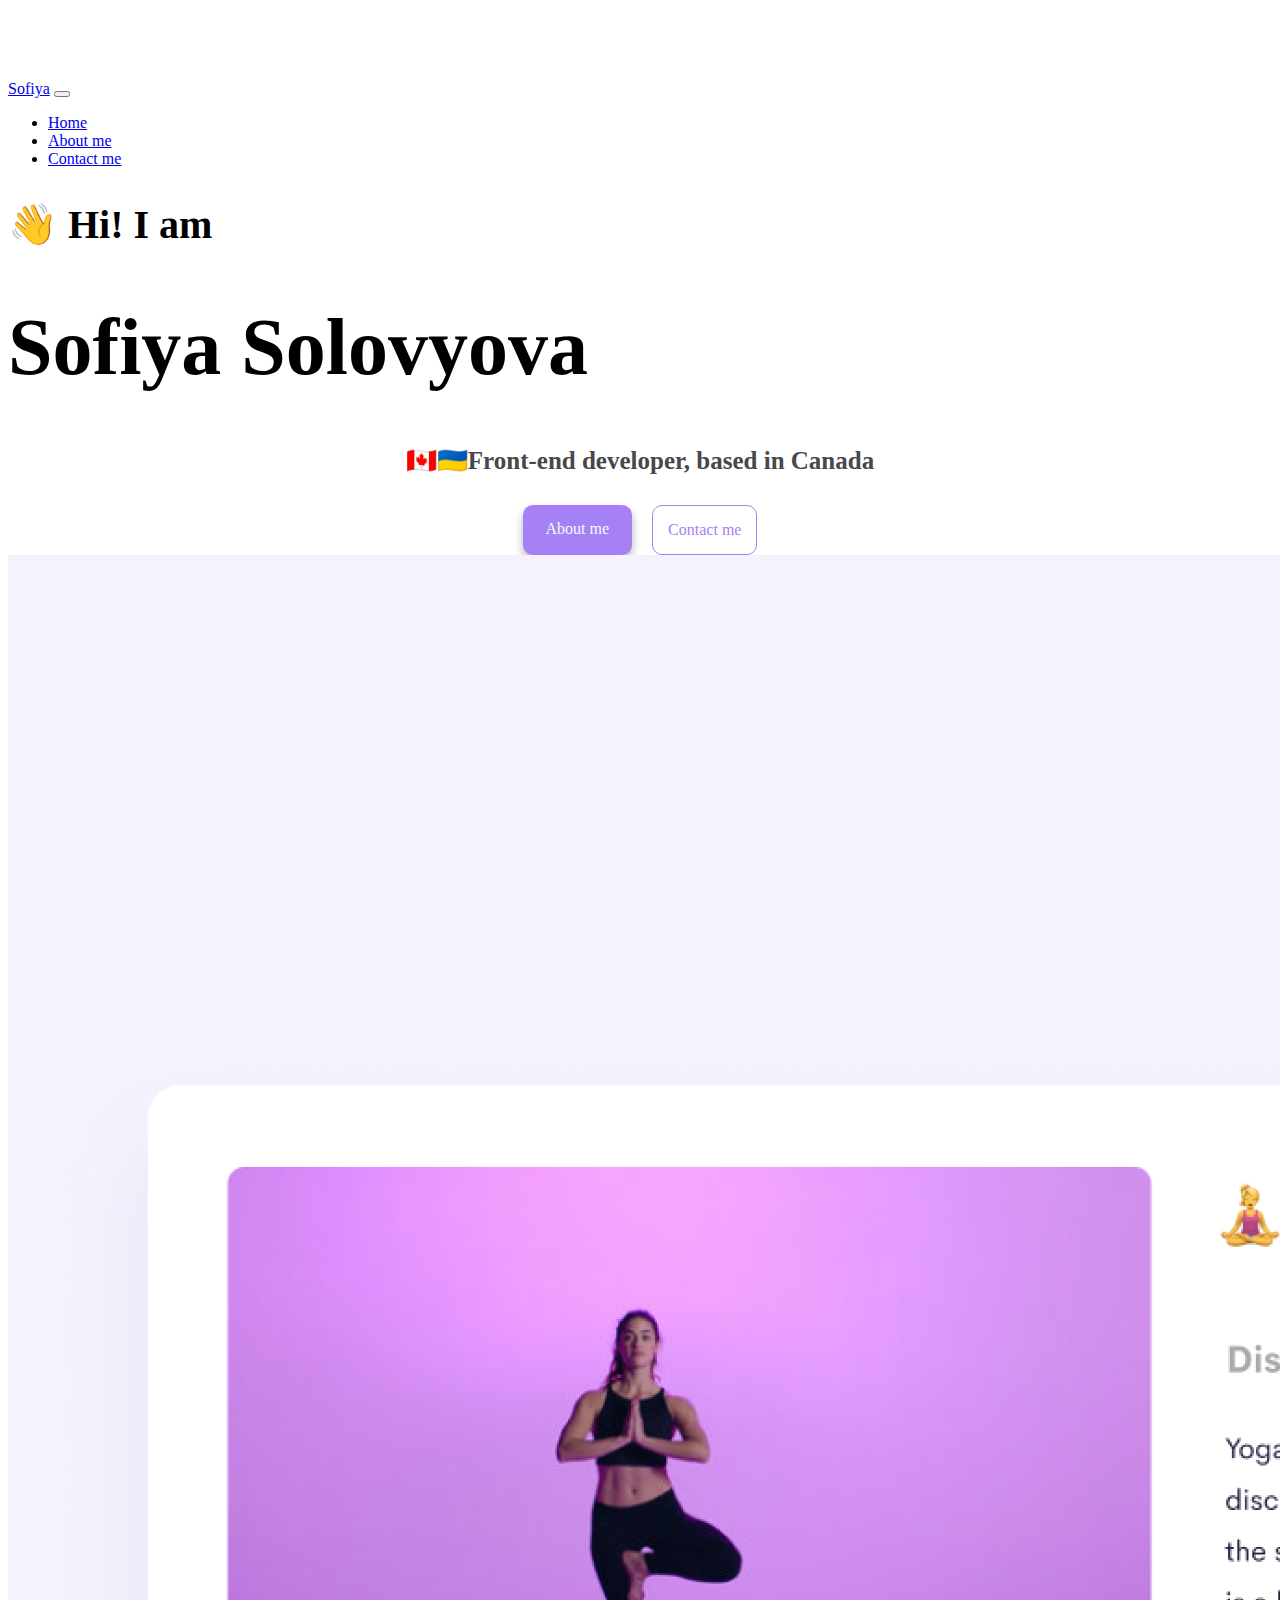
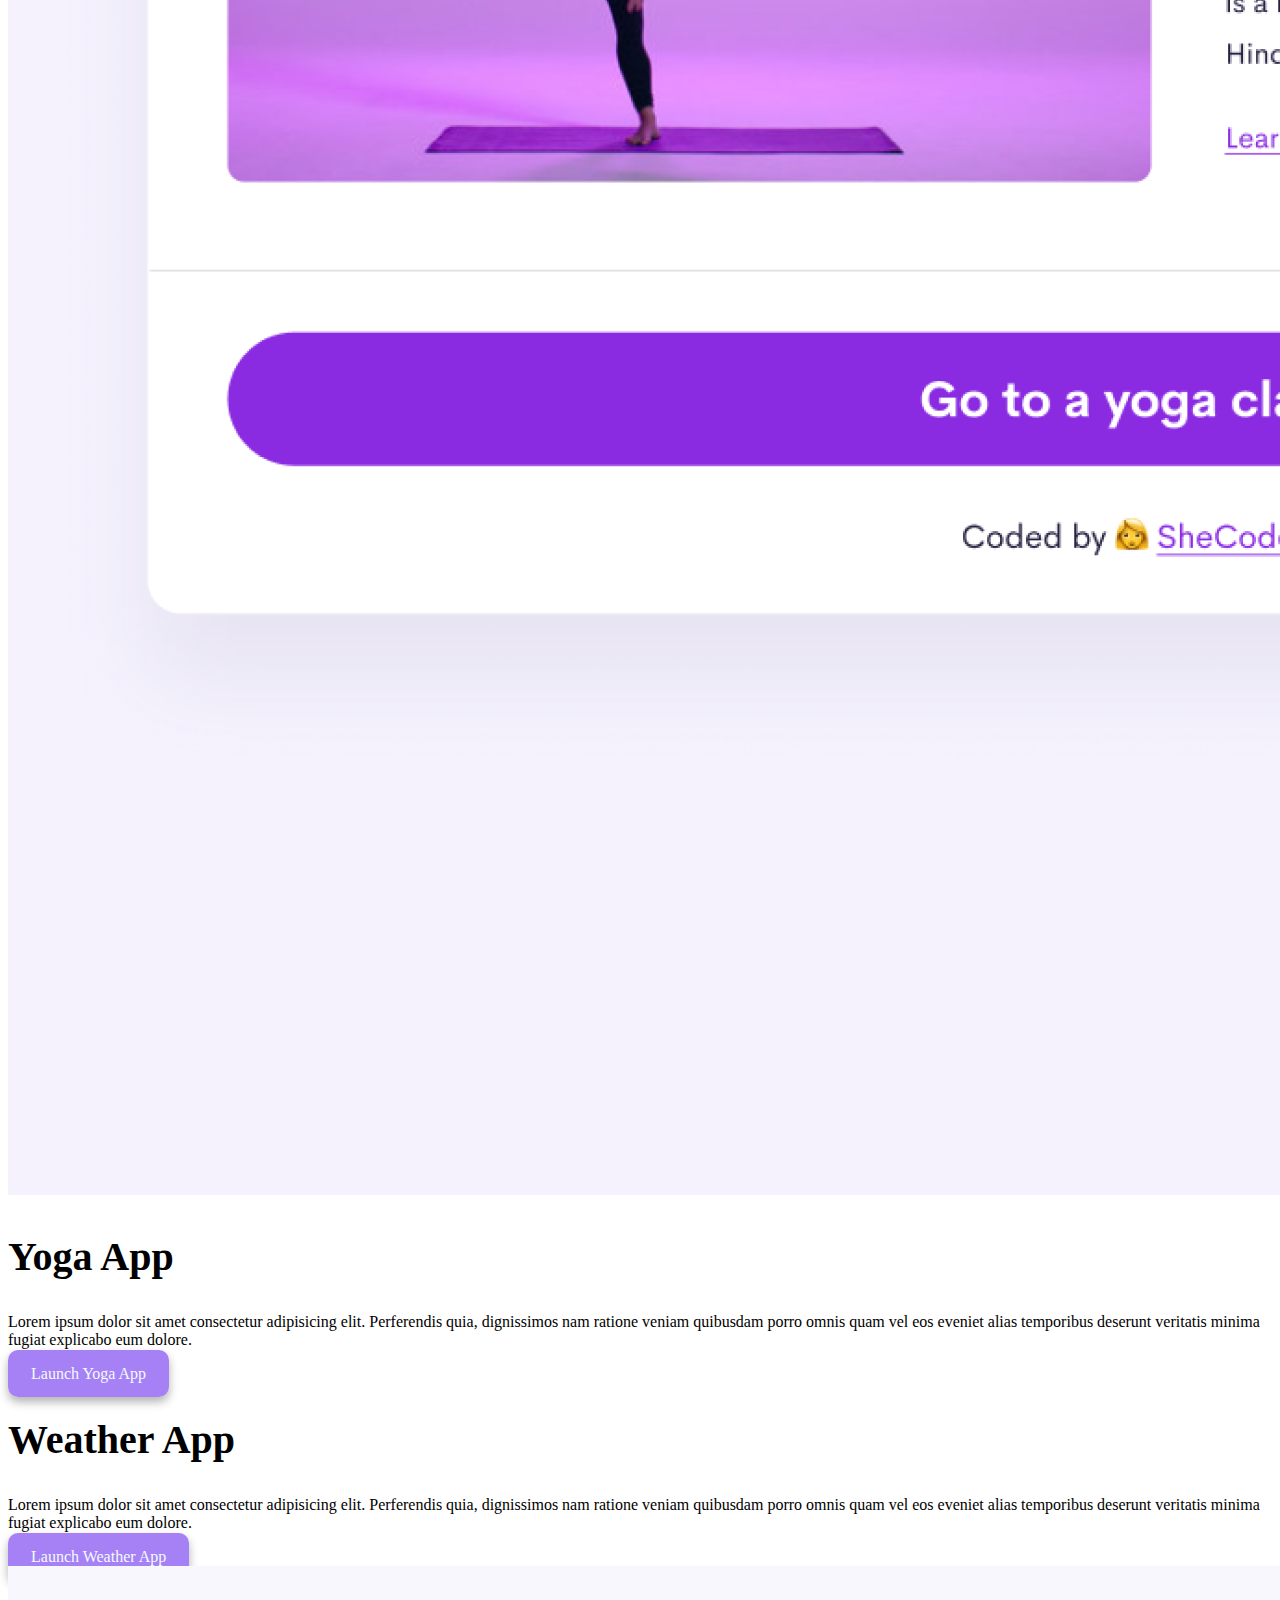
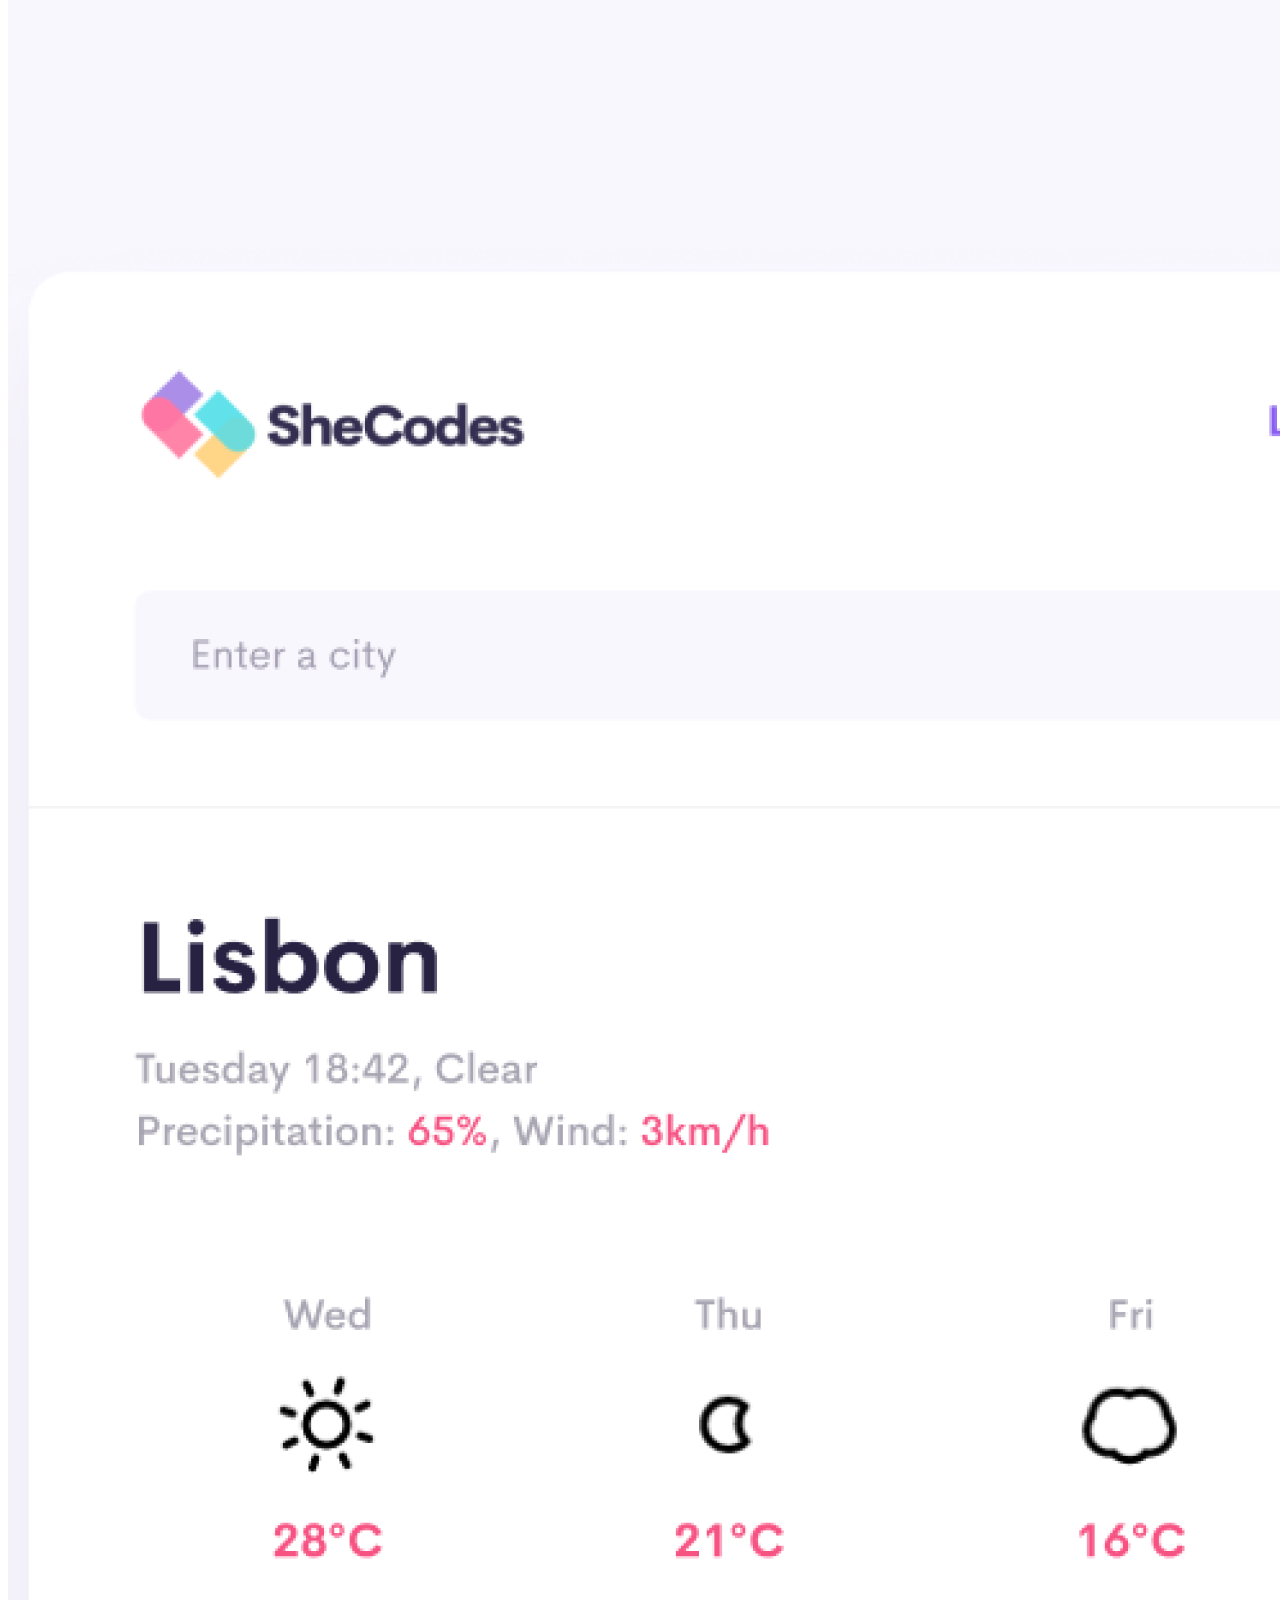
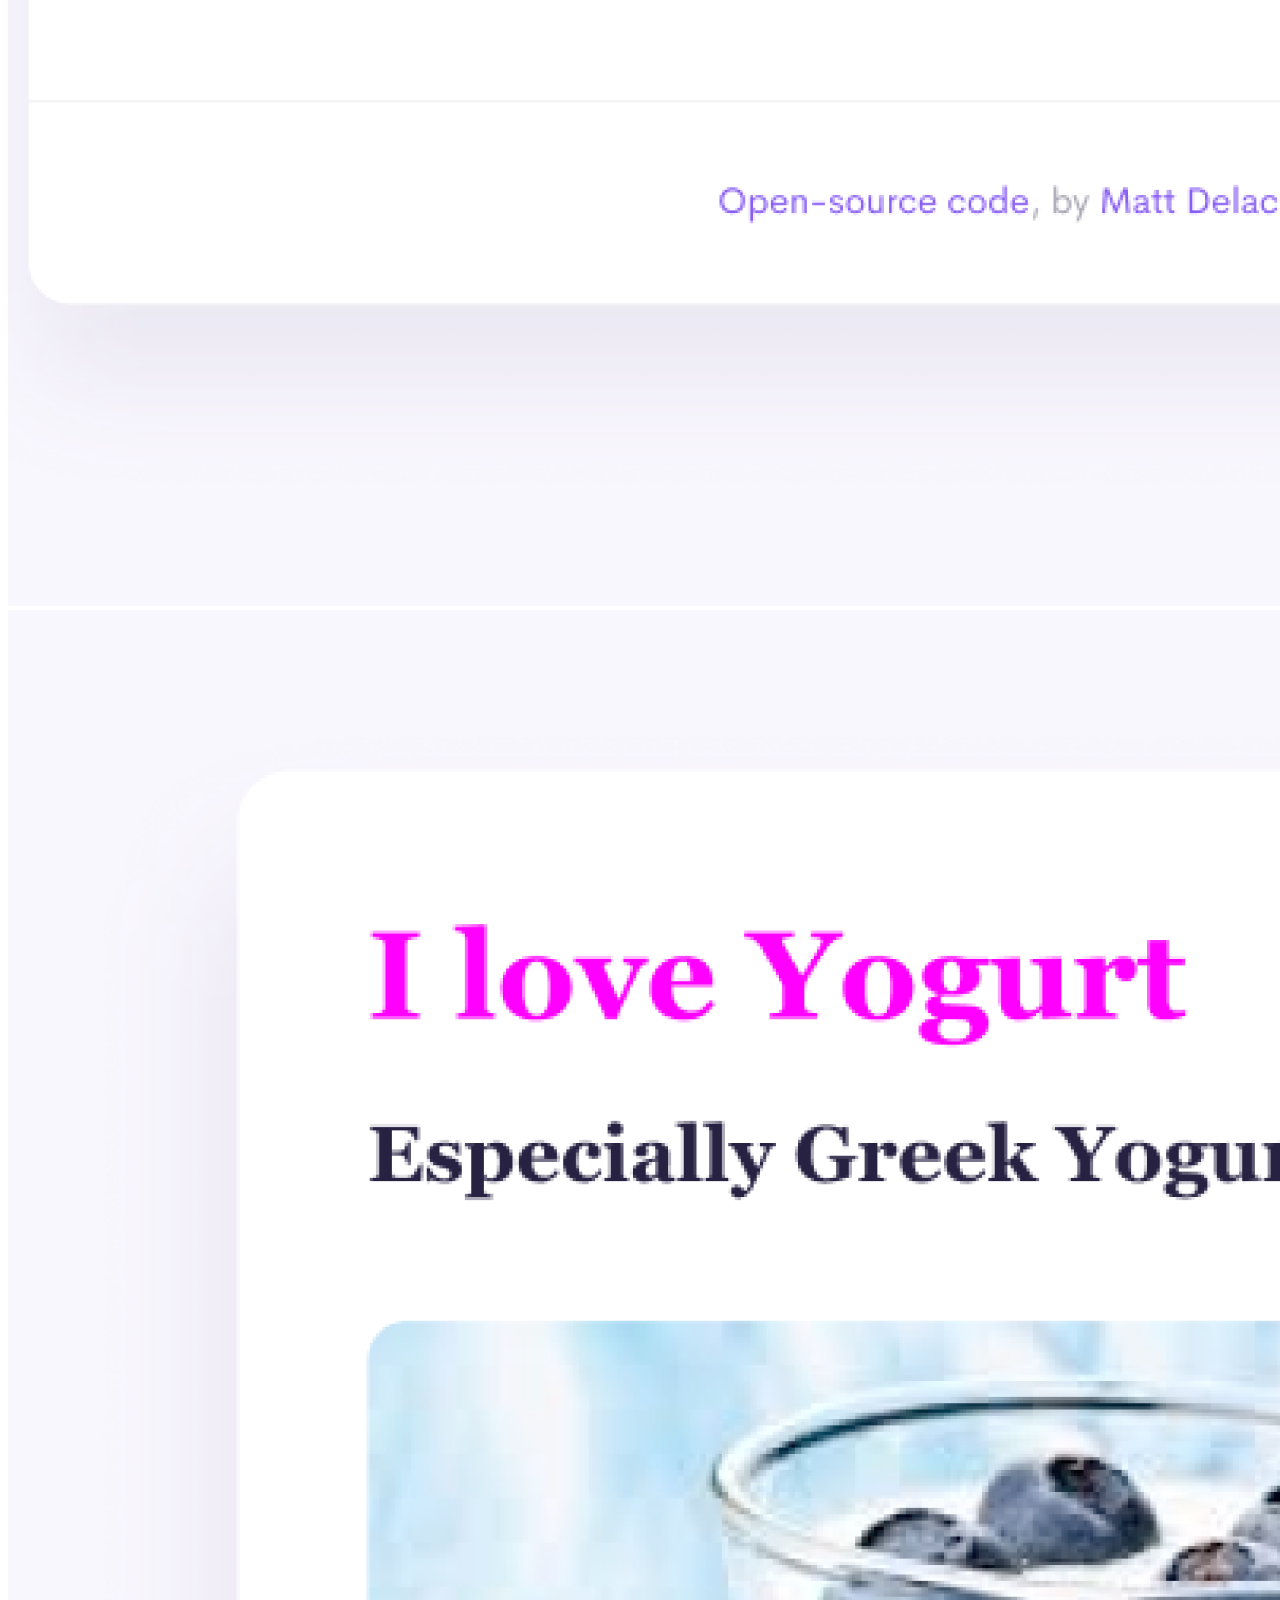
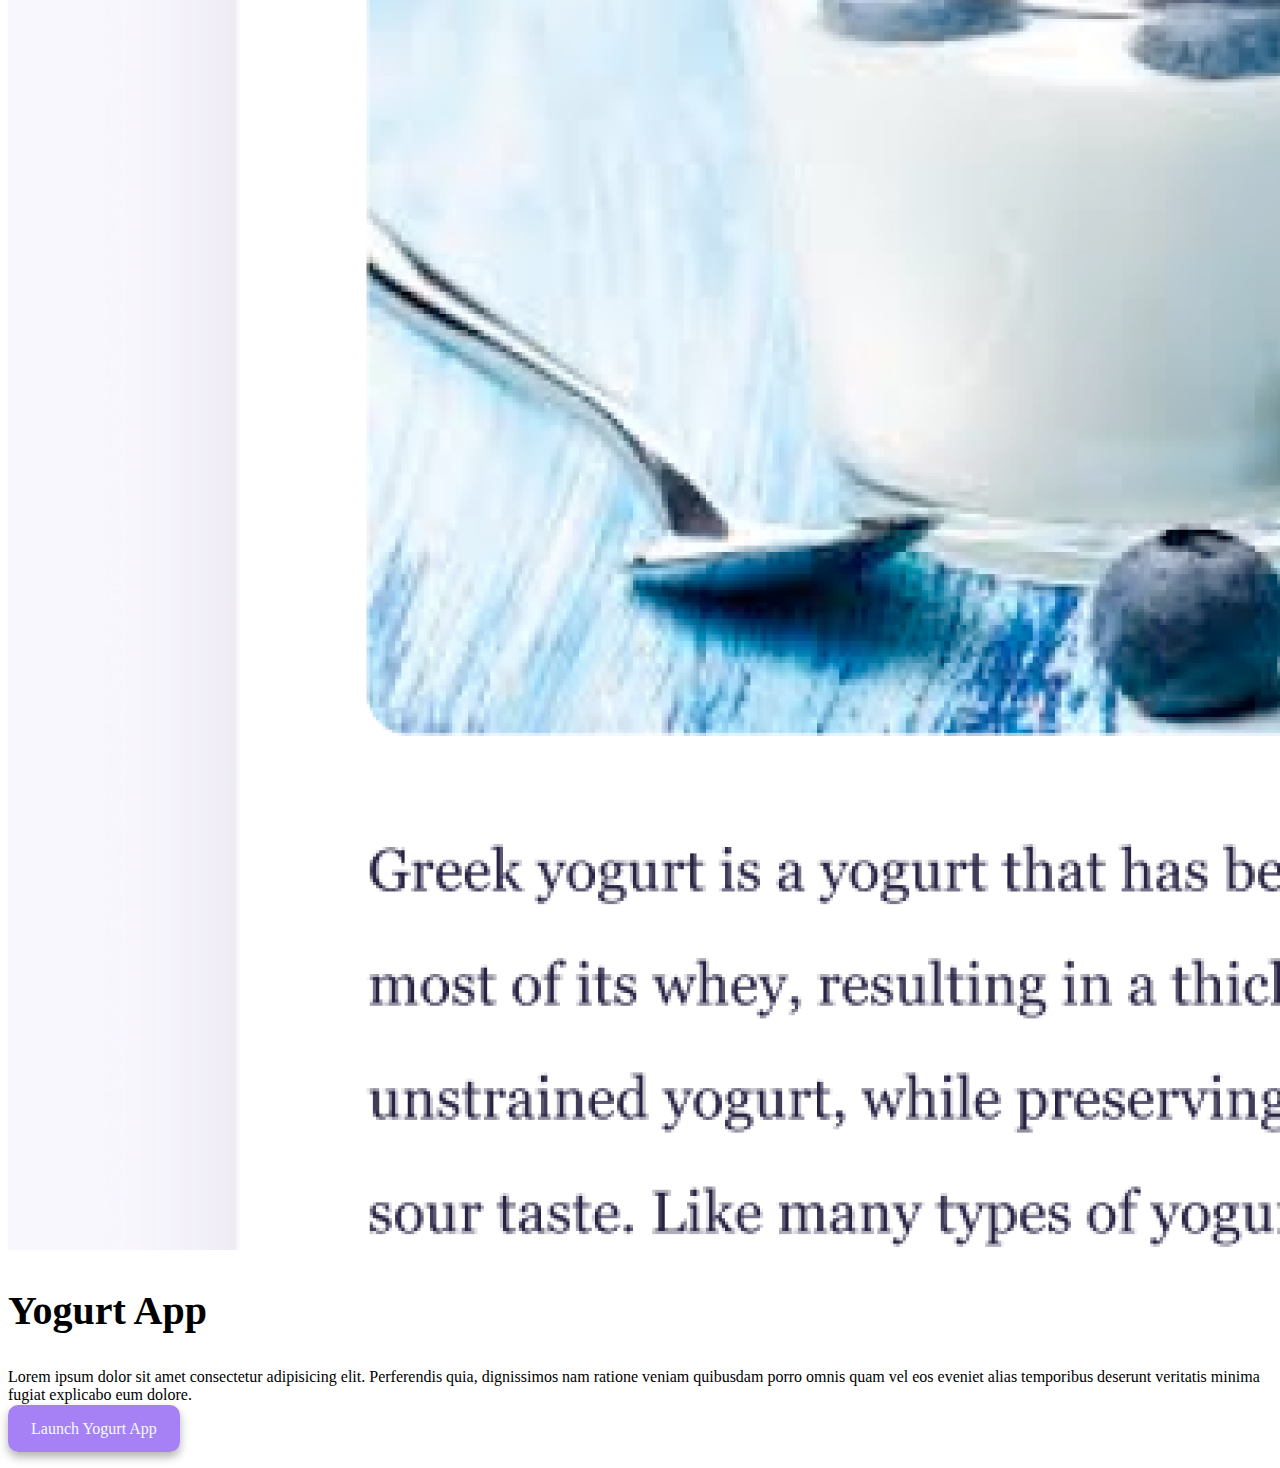
<file: index.html>
<!DOCTYPE html>
<html lang="en">
  <head>
    <meta charset="UTF-8" />
    <meta name="description" content="content=" Sofiya Solovyova is a front-end developer based in Canada, check out her
      projects and contact her for job inquiries. />
    <meta name="viewport" content="width=device-width, initial-scale=1.0" />
    <meta http-equiv="X-UA-Compatible" content="ie=edge" />
    <link
      href="https://cdn.jsdelivr.net/npm/bootstrap@5.2.2/dist/css/bootstrap.min.css"
      rel="stylesheet"
      integrity="sha384-Zenh87qX5JnK2Jl0vWa8Ck2rdkQ2Bzep5IDxbcnCeuOxjzrPF/et3URy9Bv1WTRi"
      crossorigin="anonymous"
    />
    <script
      src="https://cdn.jsdelivr.net/npm/bootstrap@5.2.2/dist/js/bootstrap.bundle.min.js"
      integrity="sha384-OERcA2EqjJCMA+/3y+gxIOqMEjwtxJY7qPCqsdltbNJuaOe923+mo//f6V8Qbsw3"
      crossorigin="anonymous"
    ></script>
    <link href="src/style.css" rel="stylesheet" type="text/css" />

    <title>Front-end developer - Sofiya Solovyova</title>
  </head>
  <body>
    <nav class="navbar navbar-expand-lg navbar-light bg-light fixed-top">
      <div class="container">
        <a class="navbar-brand" href="index.html">Sofiya</a>
        <button
          class="navbar-toggler"
          type="button"
          data-bs-toggle="collapse"
          data-bs-target="#navbarNav"
          aria-controls="navbarNav"
          aria-expanded="false"
          aria-label="Toggle navigation"
        >
          <span class="navbar-toggler-icon"></span>
        </button>
        <div class="collapse navbar-collapse" id="navbarNav">
          <ul class="navbar-nav">
            <li class="nav-item">
              <a class="nav-link active" aria-current="page" href="index.html"
                >Home</a
              >
            </li>
            <li class="nav-item">
              <a class="nav-link" href="about.html">About me</a>
            </li>
            <li class="nav-item">
              <a class="nav-link" href="about.html#contact">Contact me</a>
            </li>
          </ul>
        </div>
      </div>
    </nav>
    <div>
      <h2 class="text-center">👋 Hi! I am</h2>
      <h1 class="text-center">
        Sofiya Solovyova
      </h1>
      <h3 class="text-center">🇨🇦🇺🇦Front-end developer, based in Canada</h3>
    </div>
    <div class="button mt-5">
      <a href="about.html" id="aboutme">About me</a>
      <a href="about.html#contact" id="contactme">Contact me</a>
    </div>
    <div class="container">
      <div class="row mt-5">
          <div class="col-md-6">
              <img src="img/yoga.png" class="img-fluid d-none d-lg-block" alt="Yoga" />
            </div>
          <div class="col-md-6">
              <h2>Yoga App</h2>
              <p>
                Lorem ipsum dolor sit amet consectetur adipisicing elit. Perferendis
                quia, dignissimos nam ratione veniam quibusdam porro omnis quam vel
                eos eveniet alias temporibus deserunt veritatis minima fugiat
                explicabo eum dolore.
              </p>
              <div class="mt-5">
                  <a href="#" class="primary-link project-link" title="Yoga project"">Launch Yoga App</a>
                </div>
              </div>
              <div class="row mt-5">
        <div class="col-md-6">
        <h2 class="mb-3">Weather App</h2>
        <p>
          Lorem ipsum dolor sit amet consectetur adipisicing elit. Perferendis
          quia, dignissimos nam ratione veniam quibusdam porro omnis quam vel
          eos eveniet alias temporibus deserunt veritatis minima fugiat
          explicabo eum dolore.
        </p>
        <div class="mt-5">
            <a href="#" class="primary-link project-link" title="Weather project">Launch Weather App</a>
          </div>
        </div>
          <div class="col-md-6">
              <img src="img/weather.png" class="img-fluid d-none d-lg-block" alt="" />
            </div>
          </div>
          <div class="row mt-5">

      <div class="col-md-6">
        <img src="img/yogurt.png" class="img-fluid d-none d-lg-block" alt="" />
      </div>
      <div class="col-md-6">
        <h2 class="mt-2 mb-3">Yogurt App</h2>
        <p>
          Lorem ipsum dolor sit amet consectetur adipisicing elit. Perferendis
          quia, dignissimos nam ratione veniam quibusdam porro omnis quam vel
          eos eveniet alias temporibus deserunt veritatis minima fugiat
          explicabo eum dolore.
        </p>
        <div class="mt-5 mb-5">
            <a href="#" class="primary-link project-link" title="Yogurt project"">Launch Yogurt App</a>
      </div>
    </div>
  </div>

    </div>
  </body>
</html>
</file>
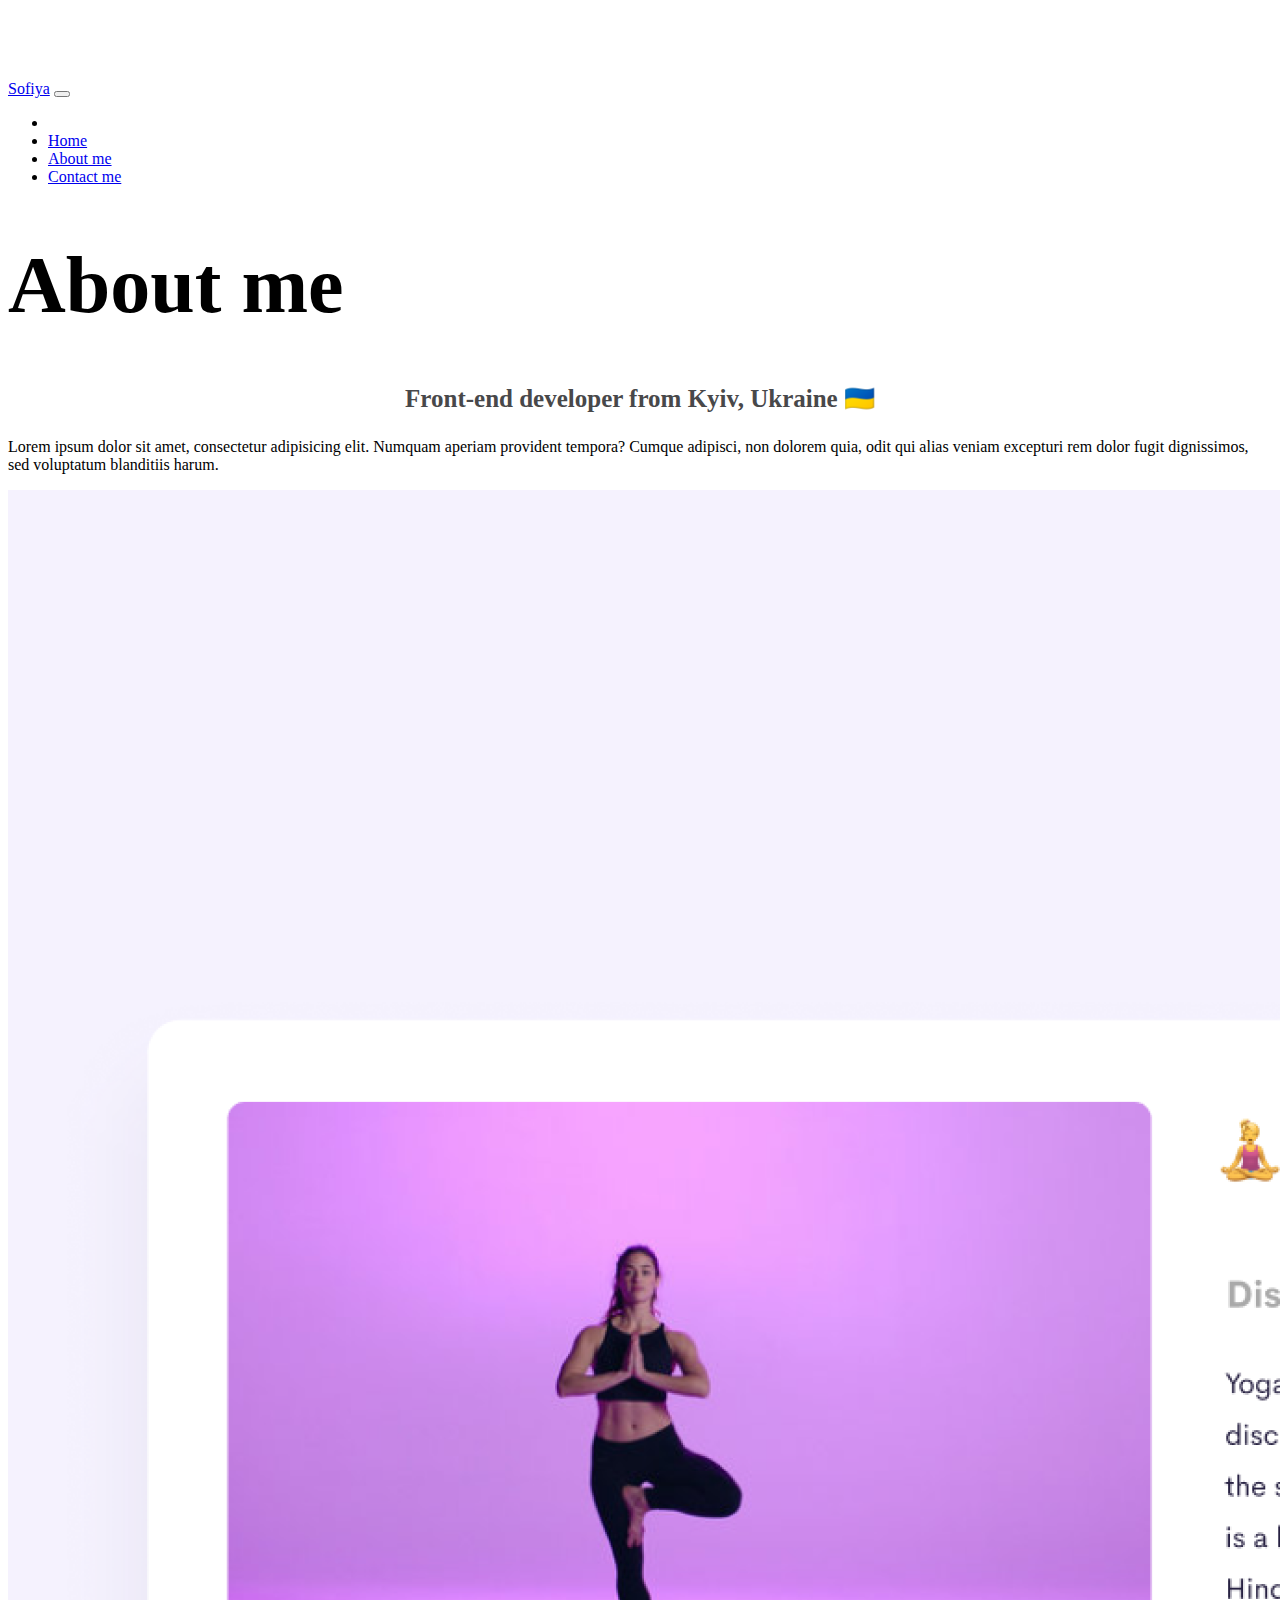
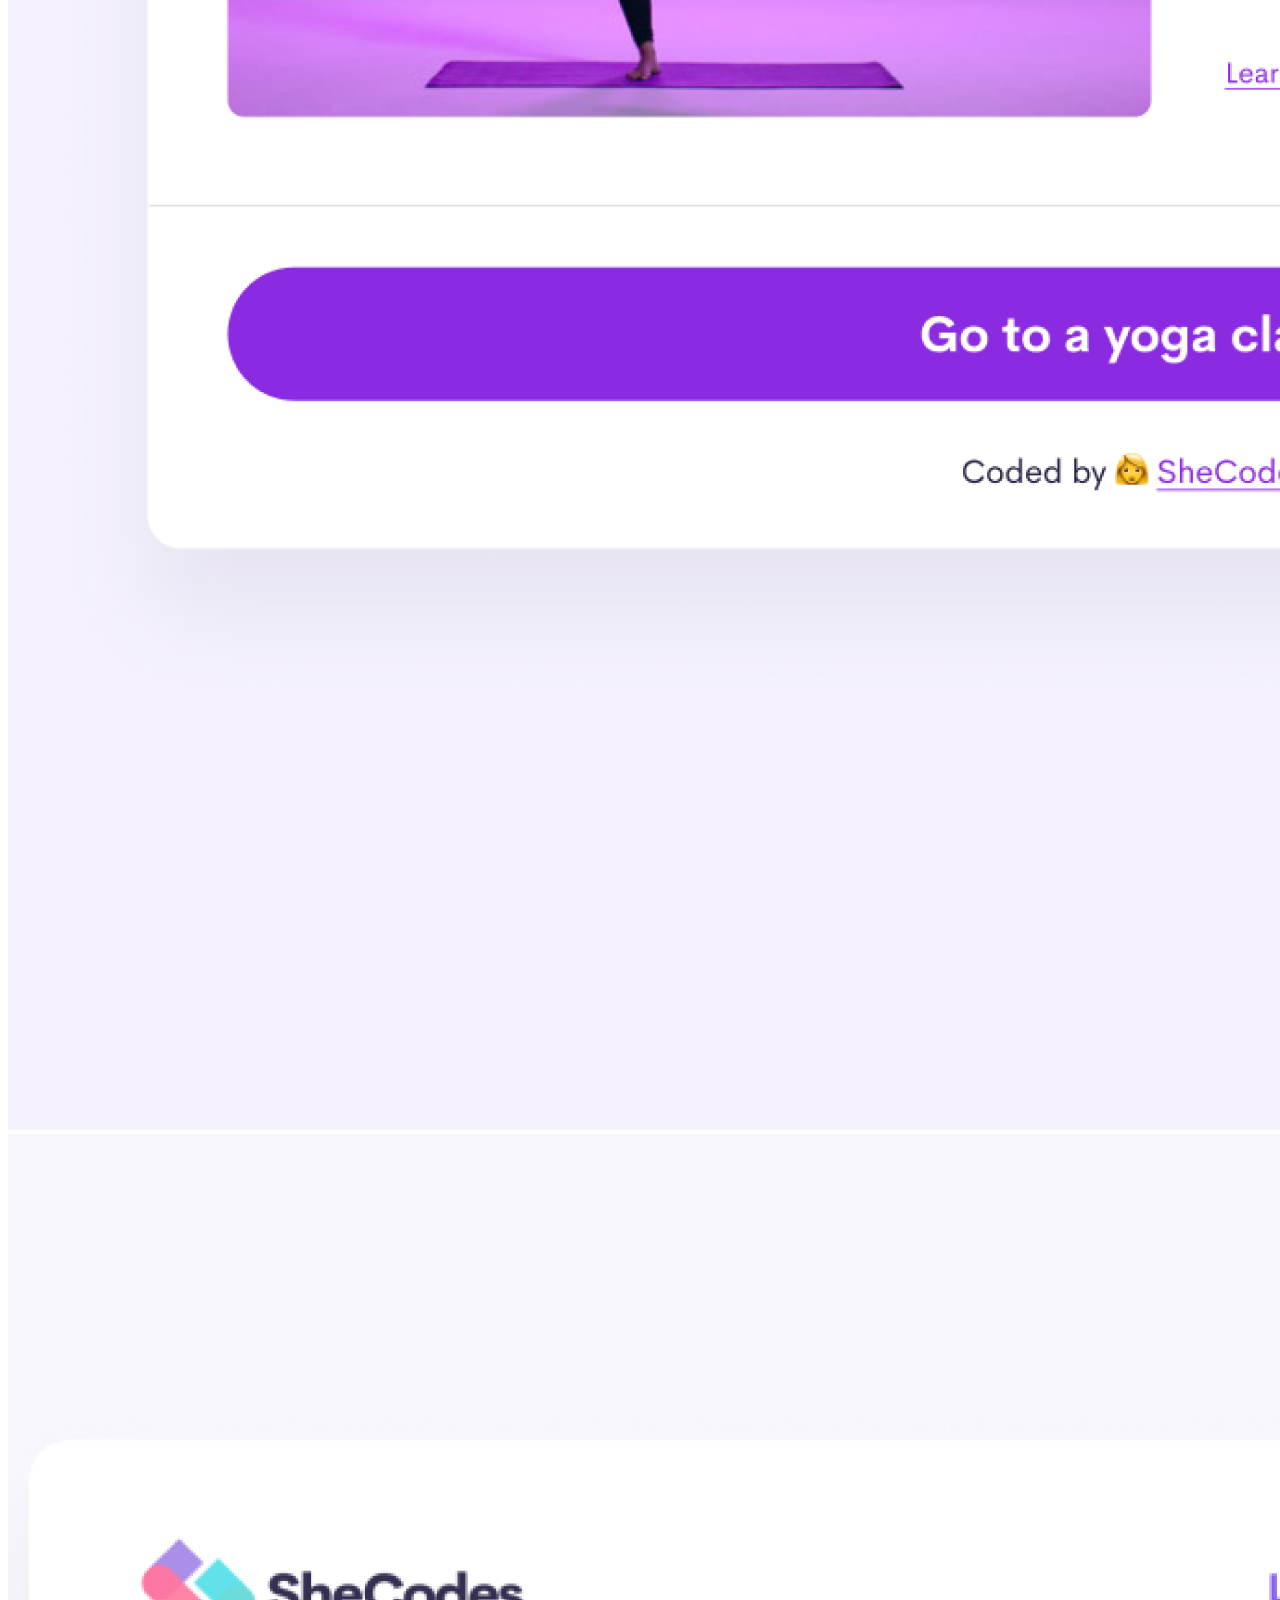
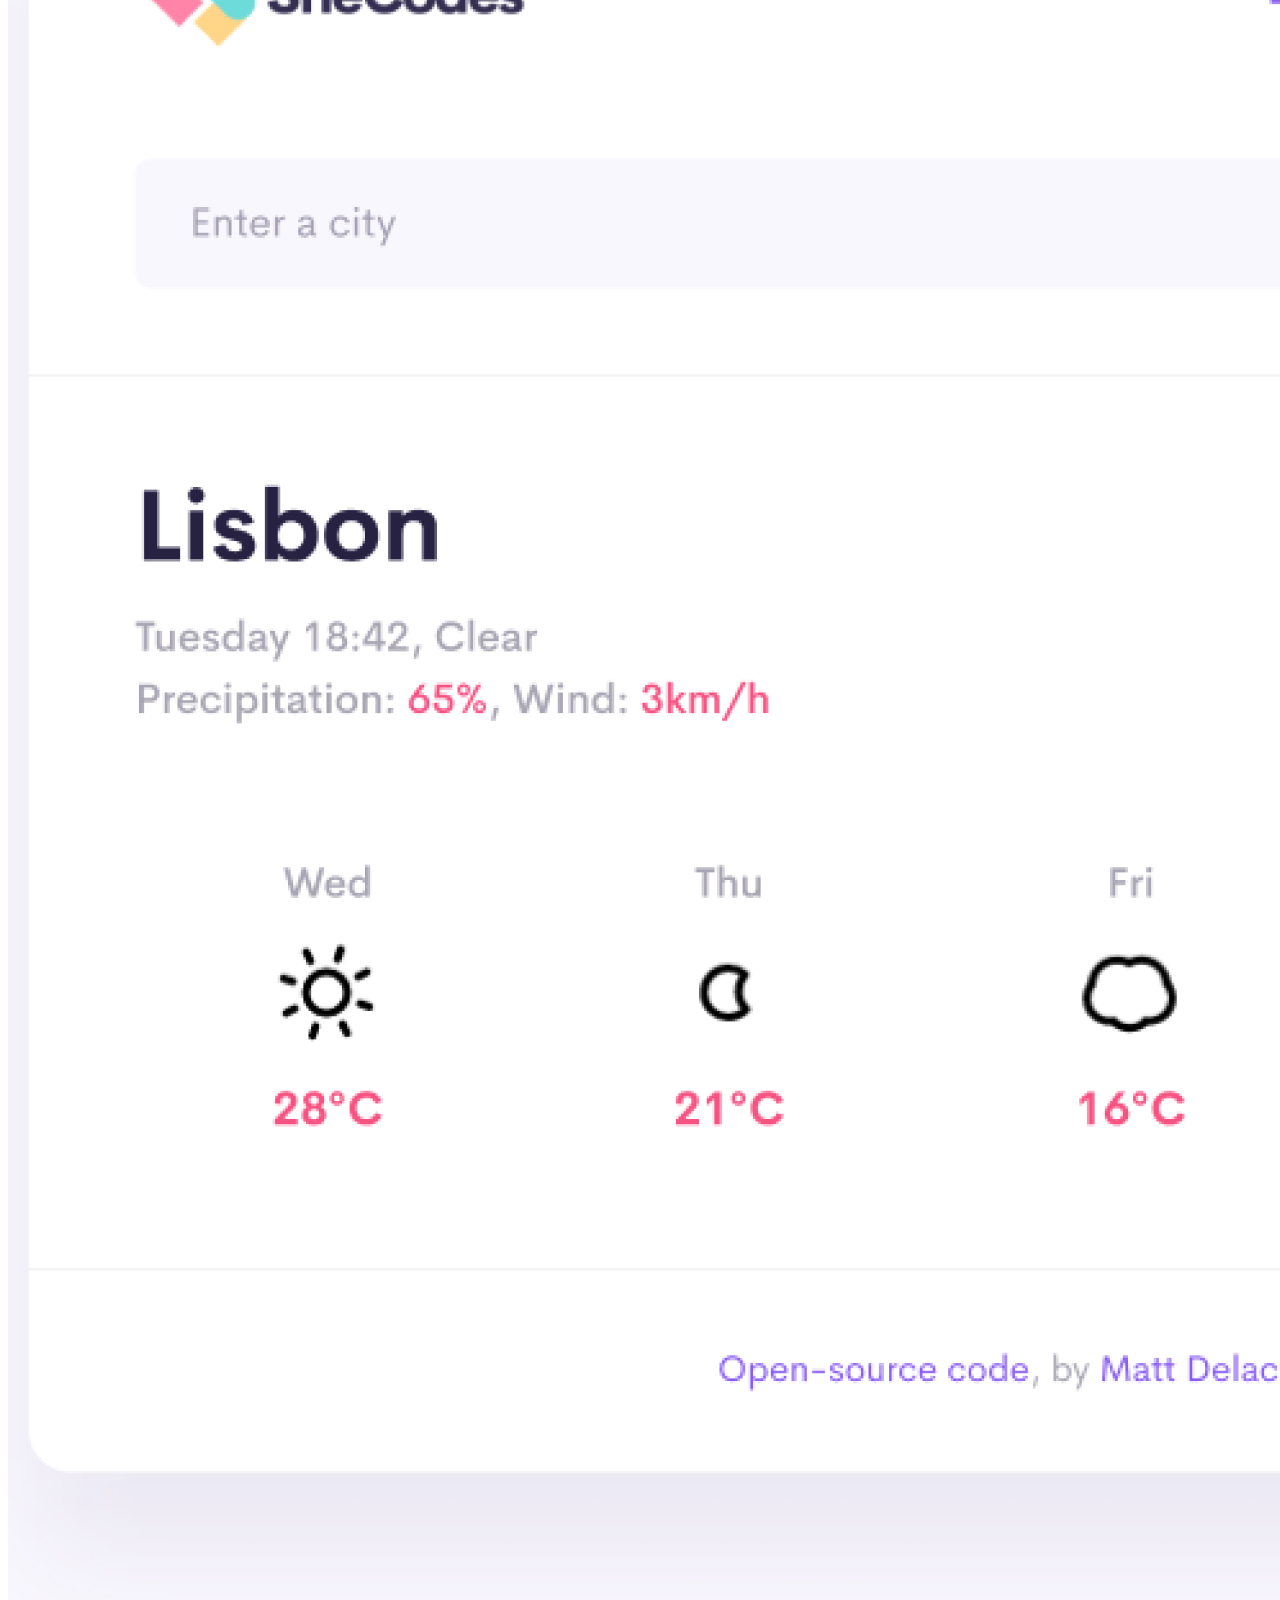
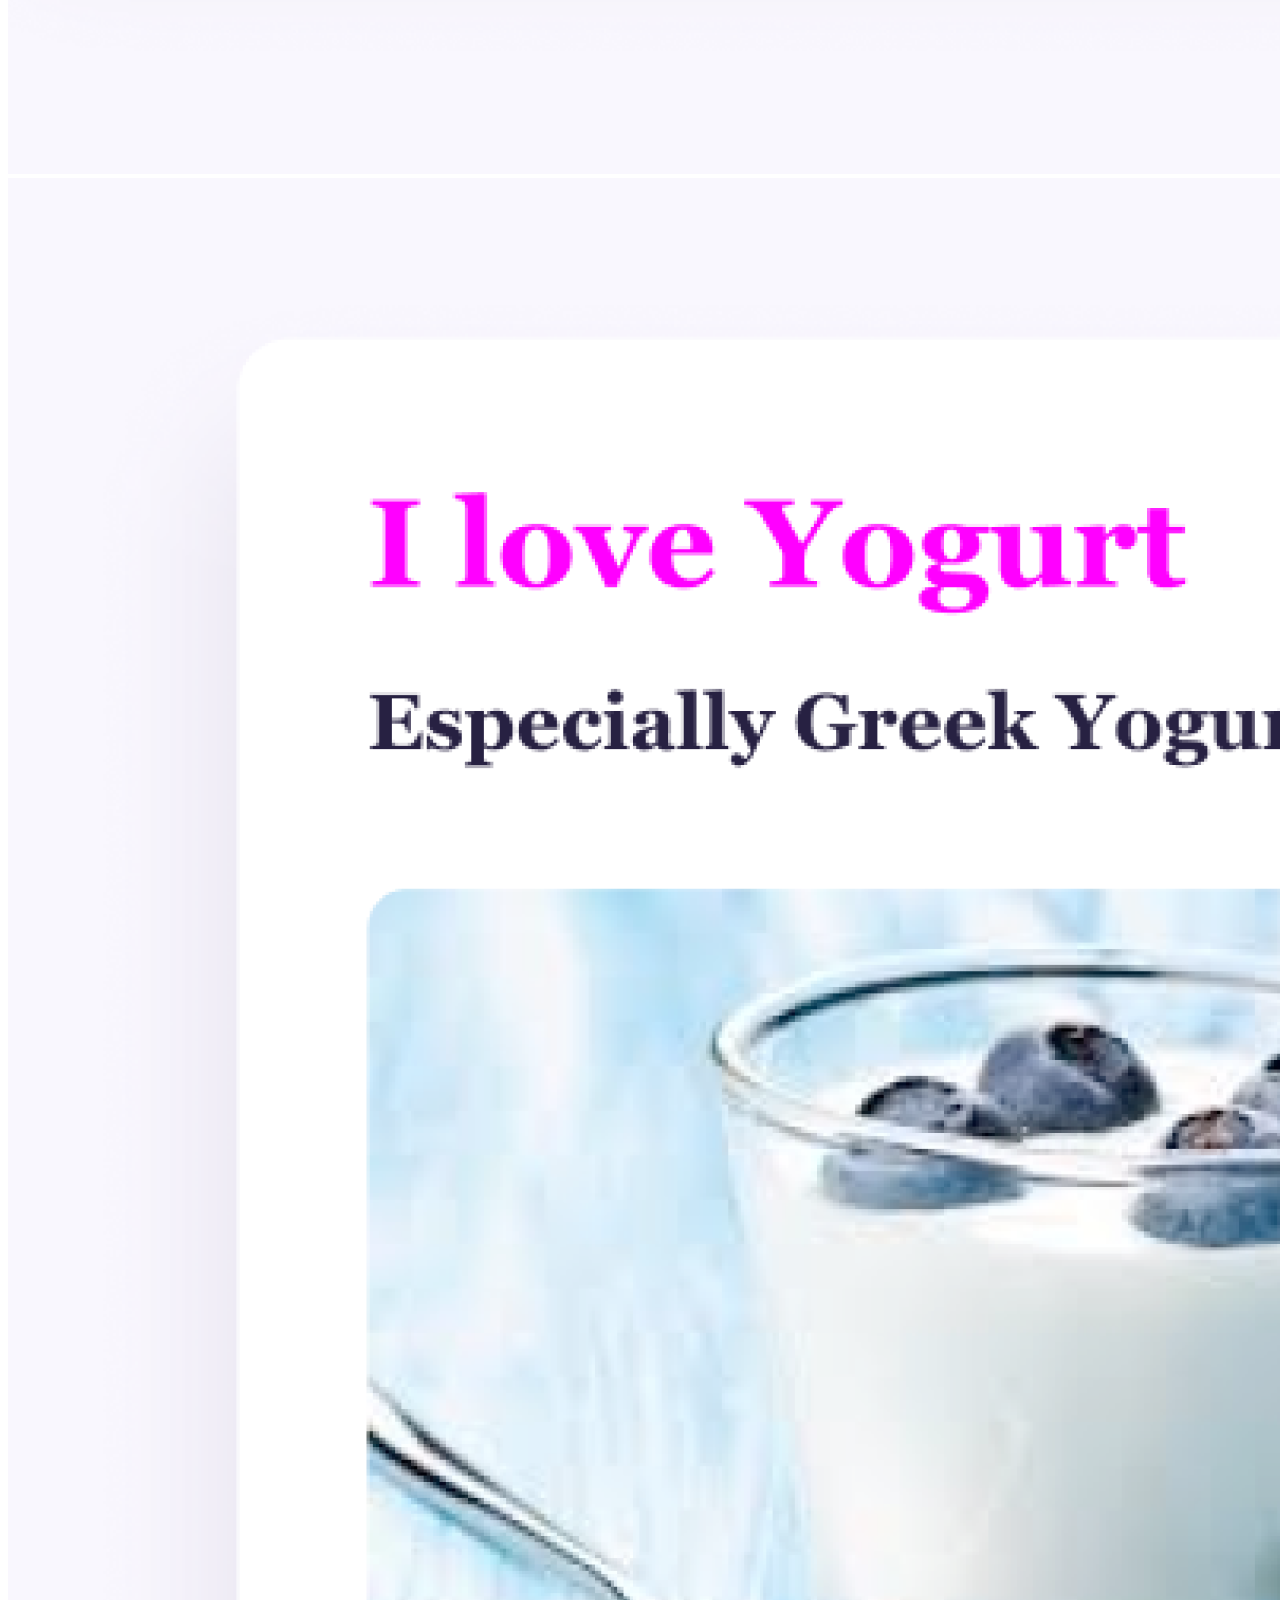
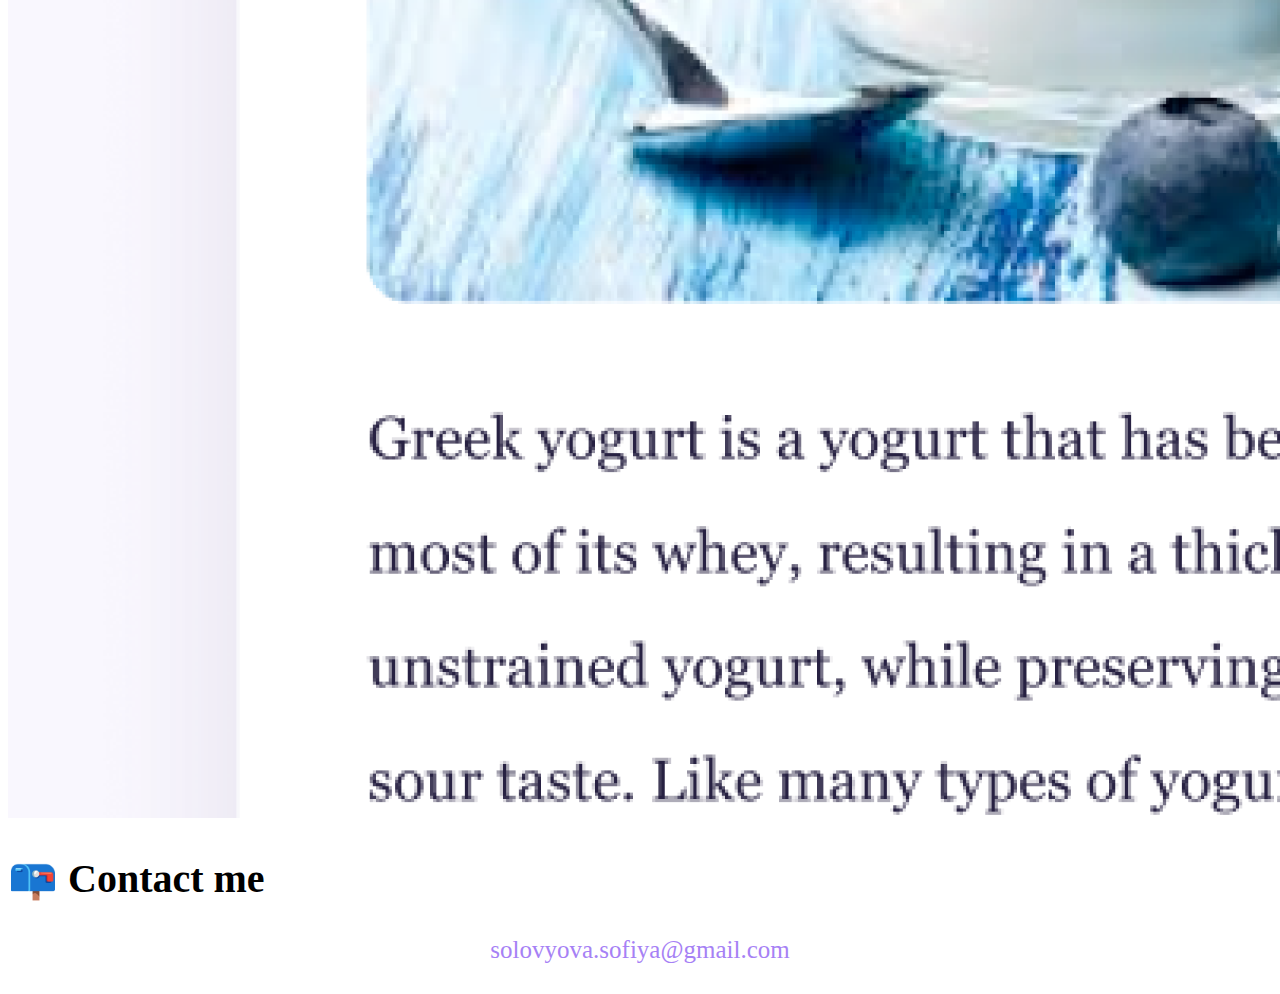
<file: about.html>
<!DOCTYPE html>
<html lang="en">
  <head>
    <meta charset="UTF-8" />
    <meta name="viewport" content="width=device-width, initial-scale=1.0" />
    <meta http-equiv="X-UA-Compatible" content="ie=edge" />
    <link
      href="https://cdn.jsdelivr.net/npm/bootstrap@5.2.2/dist/css/bootstrap.min.css"
      rel="stylesheet"
      integrity="sha384-Zenh87qX5JnK2Jl0vWa8Ck2rdkQ2Bzep5IDxbcnCeuOxjzrPF/et3URy9Bv1WTRi"
      crossorigin="anonymous"
    />
    <script
      src="https://cdn.jsdelivr.net/npm/bootstrap@5.2.2/dist/js/bootstrap.bundle.min.js"
      integrity="sha384-OERcA2EqjJCMA+/3y+gxIOqMEjwtxJY7qPCqsdltbNJuaOe923+mo//f6V8Qbsw3"
      crossorigin="anonymous"
    ></script>
    <link href="src/style.css" rel="stylesheet" type="text/css" />
    <title>About me - Sofiya Solovyova</title>
  </head>

  <body>
    <nav class="navbar navbar-expand-lg navbar-light bg-light fixed-top">
      <div class="container">
        <a class="navbar-brand" href="index.html">Sofiya</a>
        <button
          class="navbar-toggler"
          type="button"
          data-bs-toggle="collapse"
          data-bs-target="#navbarNav"
          aria-controls="navbarNav"
          aria-expanded="false"
          aria-label="Toggle navigation"
        >
          <span class="navbar-toggler-icon"></span>
        </button>
        <div class="collapse navbar-collapse" id="navbarNav">
          <ul class="navbar-nav">
            <li class="nav-item"></li>
            <li class="nav-item">
              <a class="nav-link" aria-current="page" href="/" tilte="Homepage"
                >Home</a
              >
            </li>
            <li class="nav-item">
              <a
                class="nav-link active"
                href="/about.html"
                title="About Sofiya Solovyova"
                >About me</a
              >
            </li>
            <li class="nav-item">
              <a
                class="nav-link"
                href="/about.html#contact"
                title="Contact Sofiya Solovyova"
                >Contact me</a
              >
            </li>
          </ul>
        </div>
      </div>
    </nav>
    <h1 class="text-center">About me</h1>
    <h3 class="text-center m-3">Front-end developer from Kyiv, Ukraine 🇺🇦</h3>
    <p class="text-center mt-4">
      Lorem ipsum dolor sit amet, consectetur adipisicing elit. Numquam aperiam
      provident tempora? Cumque adipisci, non dolorem quia, odit qui alias
      veniam excepturi rem dolor fugit dignissimos, sed voluptatum blanditiis
      harum.
    </p>
    <div class="container">
      <div class="row">
        <div class="col-md-4">
          <img
            src="img/yoga.png"
            class="img-fluid p-2 shadow"
            alt="yoga roject"
          />
        </div>
        <div class="col-md-4">
          <img
            src="img/weather.png"
            class="img-fluid p-2 shadow"
            alt="weather app"
          />
        </div>
        <div class="col-md-4">
          <img
            src="img/yogurt.png"
            class="img-fluid p-2 shadow"
            alt="yogurt project"
          />
        </div>
      </div>
    </div>

    <h2 id="contact" class="text-center mt-3">📪 Contact me</h2>
    <a href="mailto:solovyova.sofiya@gmail.com" class="email"
      >solovyova.sofiya@gmail.com</a
    >
  </body>
</html>
</file>
<file: src/style.css>
:root {
  --main-colour: #a681f5;
  --second-colour: #48484a;
  --background: rgb(242, 251, 253);
  --box-shadow: 0 5px 10px rgba(0, 0, 0, 0.3);
}
body {
  margin-top: 80px;
  margin-bottom: 30px;
}

h1 {
  font-size: 80px;
}

h2 {
  font-size: 40px;
}

h3 {
  text-align: center;
  color: var(--second-colour);
  font-size: 25px;
}

.button {
  display: flex;
  justify-content: center;
  text-align: center;
  margin-top: 30px;
}
#aboutme {
  background-color: var(--main-colour);
  text-align: center;
  padding: 15px 23px;
  margin-right: 10px;
  border-radius: 10px;
  color: var(--background);
  box-shadow: var(--box-shadow);
  text-decoration: none;
}

#contactme {
  border: 1px solid var(--main-colour);
  text-align: center;
  padding: 15px;
  margin-left: 10px;
  border-radius: 10px;
  color: var(--main-colour);
  text-decoration: none;
}
.primary-link {
  background-color: var(--main-colour);
  text-align: center;
  padding: 15px 23px;
  margin-right: 10px;
  border-radius: 10px;
  color: var(--background);
  box-shadow: var(--box-shadow);
  text-decoration: none;
}

.homepage {
  color: var(--main-colour);
  display: block;
  margin: 0 auto;
  text-align: center;
}

.email {
  color: var(--main-colour);
  display: block;
  text-align: center;
  text-decoration: none;
  font-size: 25px;
}

.email:hover {
  text-decoration: underline;
}

@media (max-width: 576px) {
  h1 {
    font-size: 48px;
    text-align: center;
  }
  h2 {
    font-size: 32px;
    text-align: center;
  }
  p {
    text-align: center;
  }

  .project-link {
    display: block;
    text-align: center;
    margin: 0 20px;
  }
}
</file>
